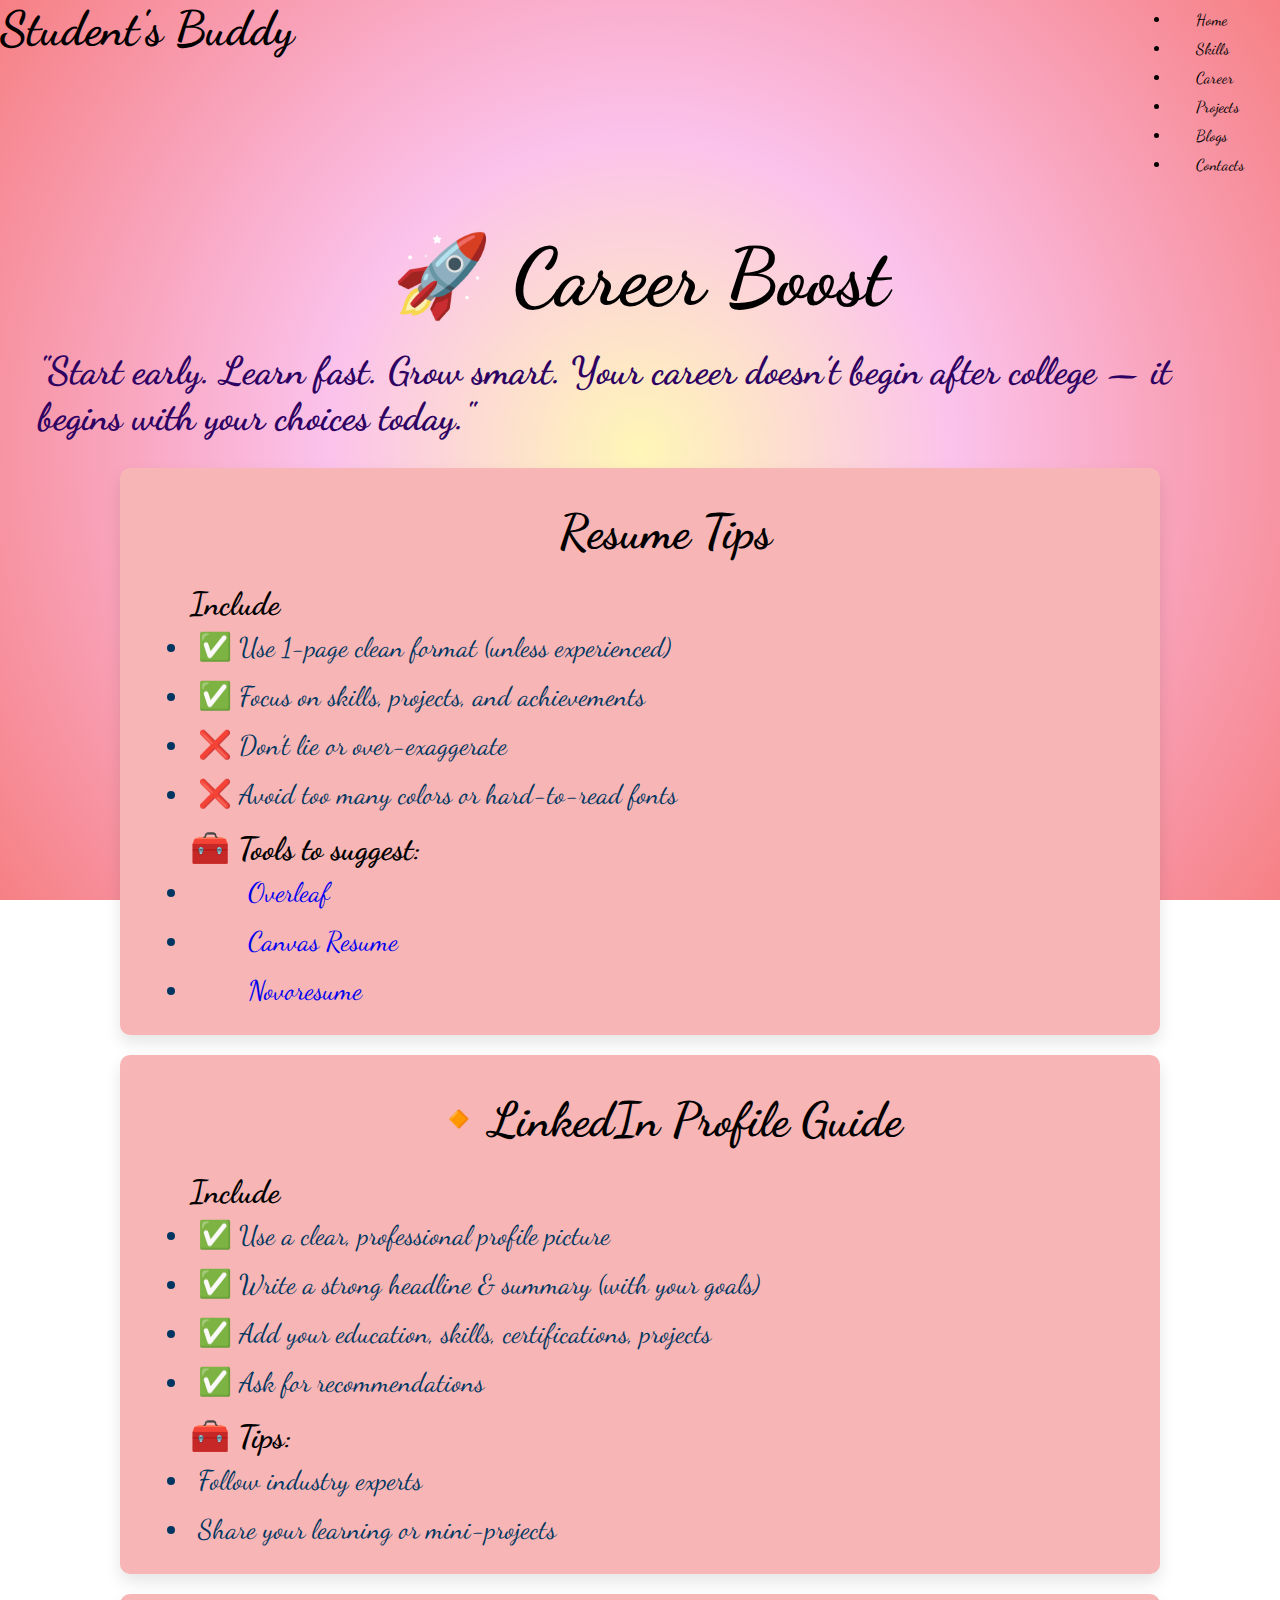
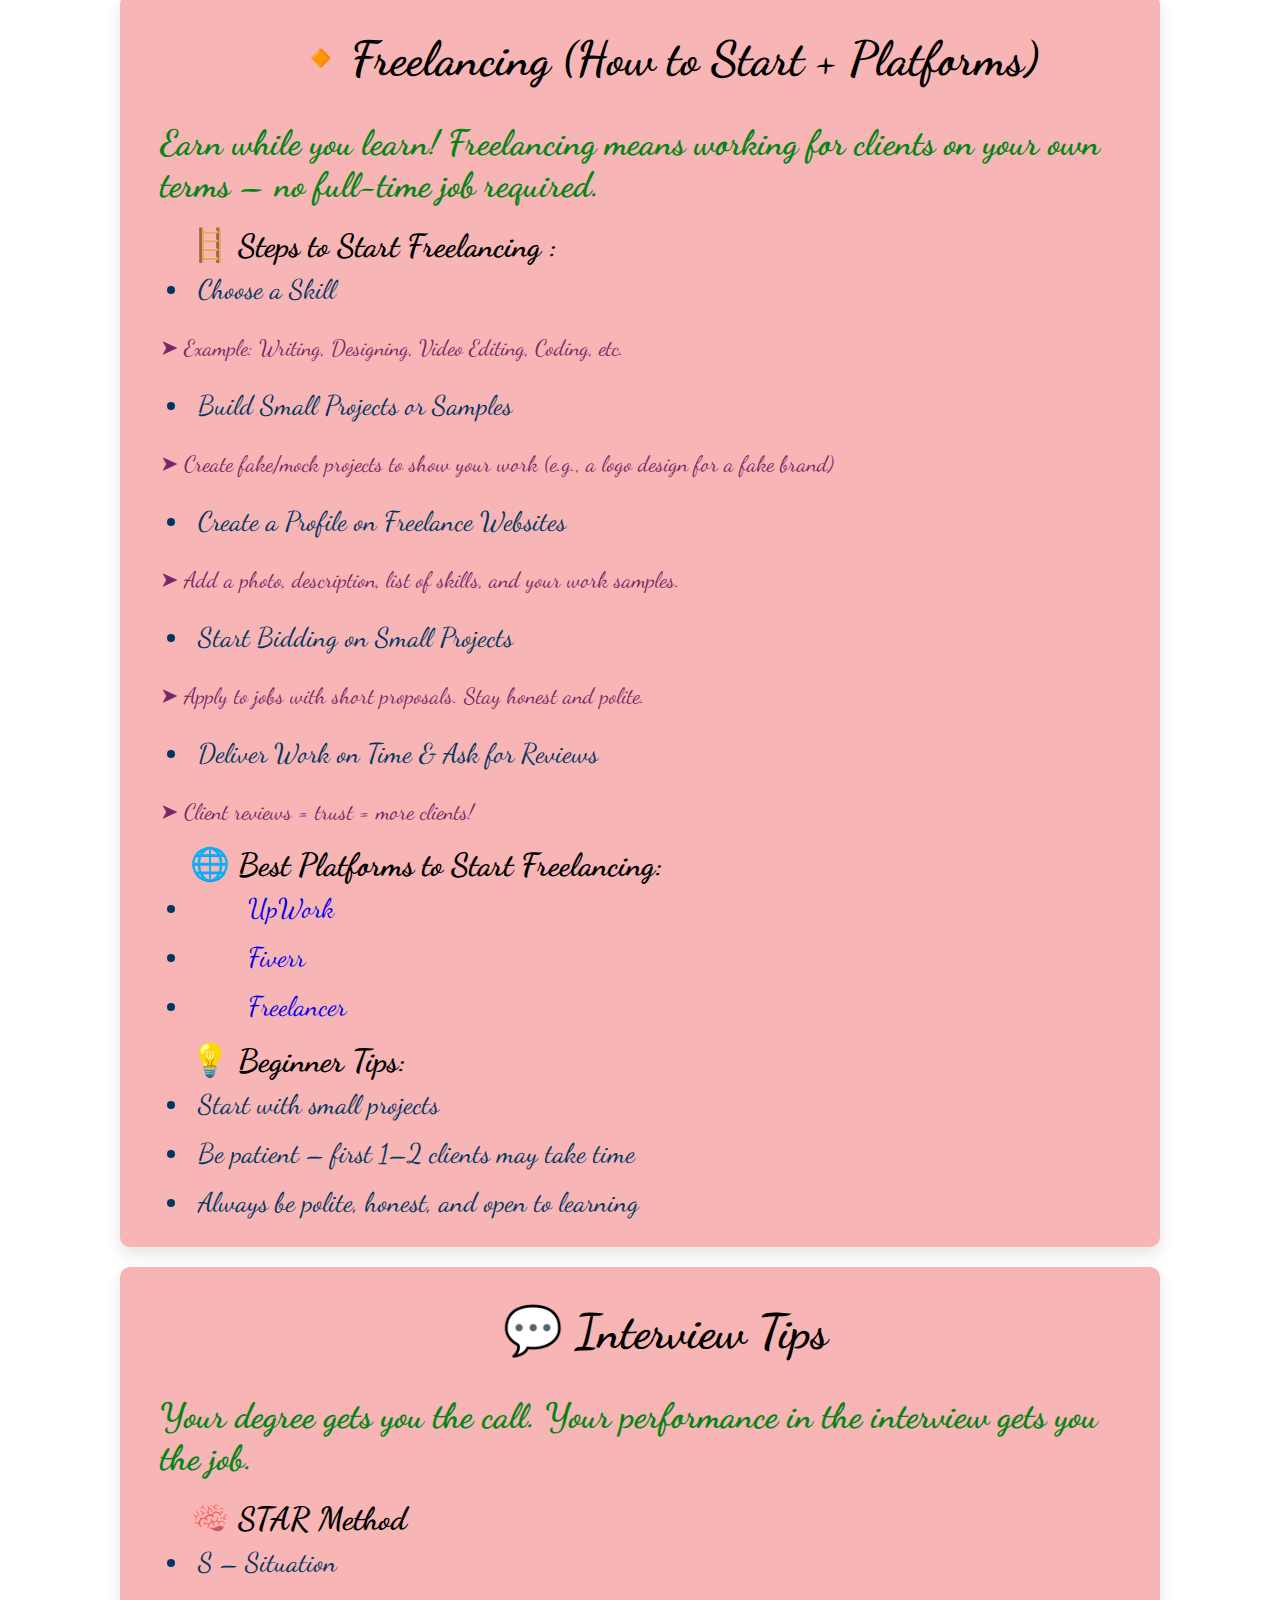
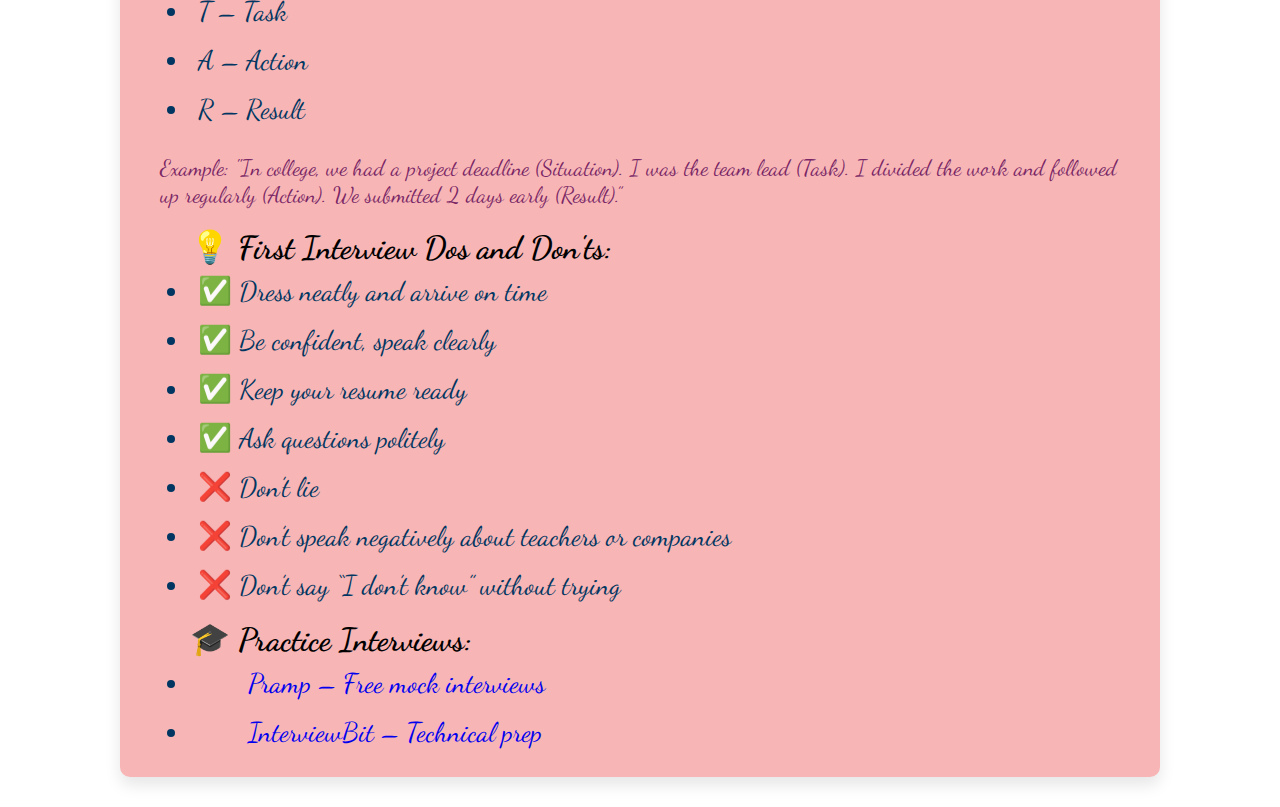
<file: career.html>
<!DOCTYPE html>
<html lang="en">
  <head>
    <meta charset="UTF-8" />
    <meta name="viewport" content="width=device-width, initial-scale=1.0" />
    <title>Career Boast</title>
    <link rel="stylesheet" href="style.css" />
    <link
      href="https://fonts.googleapis.com/css2?family=Dancing+Script&display=swap"
      rel="stylesheet"
    />
  </head>
  <body>
    <header>
        <nav class="navbar">
          <h1>Student's Buddy</h1>
          <ul>
            <li><a href="./index.html">Home</a></li>
            <li><a href="./skills.html">Skills</a></li>
            <li><a href="./career.html">Career</a></li>
            <li><a href="./project.html">Projects</a></li>
            <li><a href="./commingsoon.html">Blogs</a></li>
            <li><a href="./commingsoon.html">Contacts</a></li>
          </ul>
        </nav>
      </header>
    <section class="career">
      <div class="start">
        <h1>🚀 Career Boost</h2>
        <p>"Start early. Learn fast. Grow smart. Your career doesn’t begin after college — it begins with your choices today."</p>
      </div>
      <div class="card1">
        <h2>Resume Tips</h3>
        <h3>Include</h3>
        <ul>
            <li>✅ Use 1-page clean format (unless experienced)</li>
            <li>✅ Focus on skills, projects, and achievements</li>
            <li>❌ Don’t lie or over-exaggerate</li>
            <li>❌ Avoid too many colors or hard-to-read fonts</li>
        </ul>
        <h3>🧰 Tools to suggest:</h3>
        <ul>
            <li><a href="https://www.overleaf.com/gallery/tagged/cv">Overleaf</a></li>
            <li><a href="https://www.canva.com/resumes/">Canvas Resume </a></li>
            <li><a href="https://novoresume.com/">Novoresume</a></li>
        </ul>
      </div>
      <div class="card1">
        <h2>🔸LinkedIn Profile Guide</h3>
        <h3>Include</h3>
        <ul>
            <li>✅ Use a clear, professional profile picture</li>
            <li>✅ Write a strong headline & summary (with your goals)</li>
            <li>✅ Add your education, skills, certifications, projects</li>
            <li>✅ Ask for recommendations</li>
        </ul>
        <h3>🧰 Tips: </h3>
        <ul>
            <li>Follow industry experts</li>
            <li>Share your learning or mini-projects</li>        </ul>
      </div>

      <div class="card1">
        <h2>🔸Freelancing (How to Start + Platforms)</h2>
            <p class="about">Earn while you learn! Freelancing means working for clients on your own terms – no full-time job required.</p>
        <h3>🪜 Steps to Start Freelancing : </h3>
        <ul>
            <li class="freelancestep">Choose a Skill</li>
            <p>➤ Example: Writing, Designing, Video Editing, Coding, etc.</p>
            <li  class="freelancestep">Build Small Projects or Samples</li>
            <p>➤ Create fake/mock projects to show your work (e.g., a logo design for a fake brand)</p>
            <li  class="freelancestep">Create a Profile on Freelance Websites</li>
            <p>      ➤ Add a photo, description, list of skills, and your work samples.</p>
            <li  class="freelancestep">Start Bidding on Small Projects</li>
            <p>➤ Apply to jobs with short proposals. Stay honest and polite.</p>
            <li  class="freelancestep">Deliver Work on Time & Ask for Reviews</li>
            <p>➤ Client reviews = trust = more clients!</p>
        </ul>
        <h3>🌐 Best Platforms to Start Freelancing:</h3>
        <ul>
            <li><a href="https://www.upwork.com/">UpWork</a></li>
            <li><a href="https://www.fiverr.com/">Fiverr</a></li>
            <li><a href="https://www.freelancer.com/">Freelancer</a></li>
        </ul>
       <h3>💡 Beginner Tips:</h3>
       <ul>
        <li>Start with small projects</li>
        <li>Be patient – first 1–2 clients may take time       </li>
        <li>Always be polite, honest, and open to learning</li>
       </ul>
      </div>
      
      <div class="card1">
        <h2>💬 Interview Tips</h3>
            <p class="about">Your degree gets you the call. Your performance in the interview gets you the job.</p>
        <h3>🧠 STAR Method</h3>
        <ul>
            <li>S – Situation</li>
            <li>T – Task</li>
            <li>A – Action</li>
            <li>R – Result</li>
        </ul>
        <p>Example:
            "In college, we had a project deadline (Situation). I was the team lead (Task). I divided the work and followed up regularly (Action). We submitted 2 days early (Result).”</p>
            <h3>💡 First Interview Dos and Don'ts:</h3>
            <ul>
                <li>✅ Dress neatly and arrive on time</li>
                <li>✅ Be confident, speak clearly</li>
                <li>✅  Keep your resume ready</li>
                <li>✅ Ask questions politely</li>
                <li>❌ Don’t lie</li>
                <li>❌ Don’t speak negatively about teachers or companies</li>
                <li>❌ Don’t say “I don’t know” without trying</li>
            </ul>
        <h3>🎓 Practice Interviews:</h3>
        <ul>
            <li><a href="https://www.pramp.com/#/">Pramp – Free mock interviews</a></li>
            <li><a href="https://www.interviewbit.com/">InterviewBit – Technical prep</a></li>
        </ul>
      </div>


    </section>
  </body>
</html>
</file>
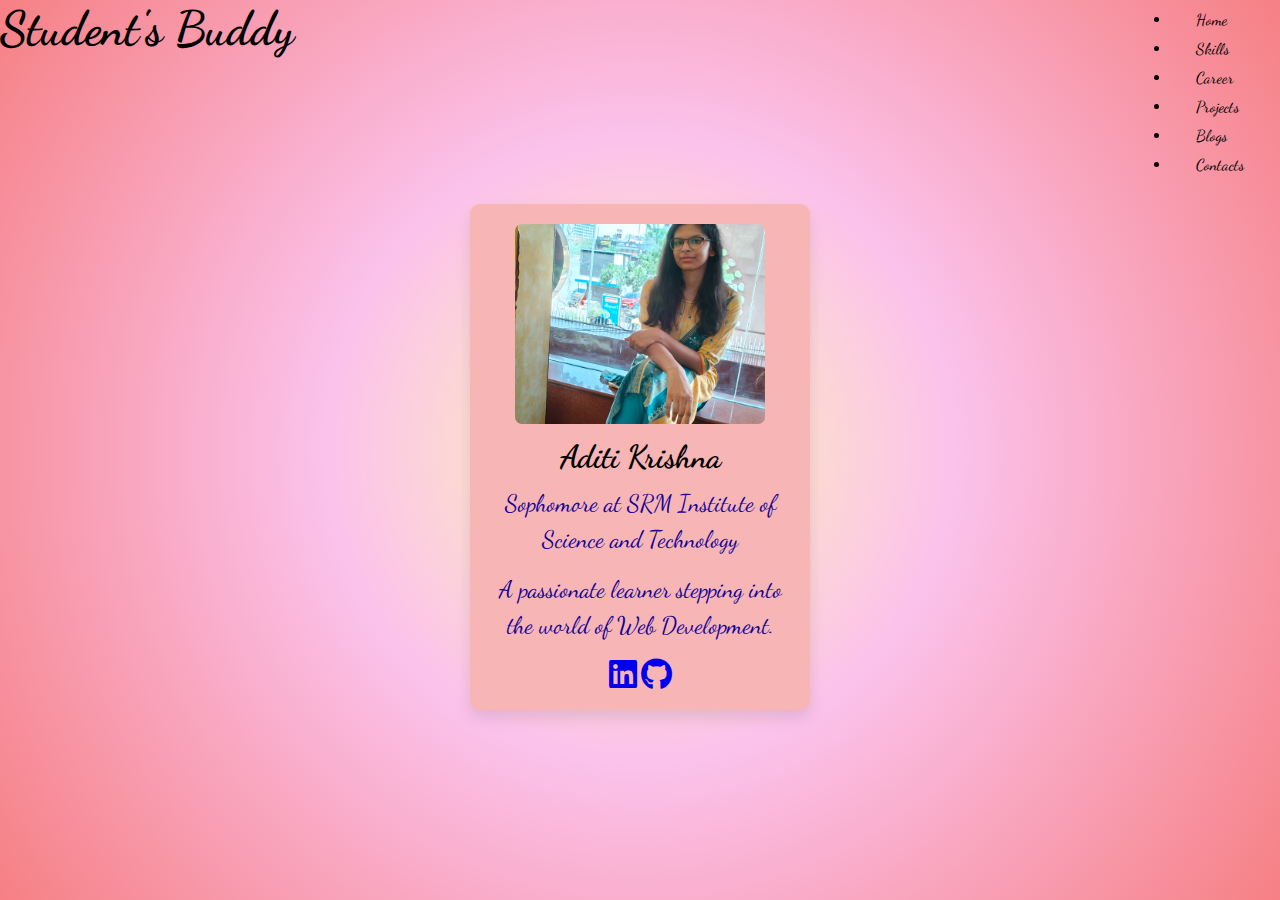
<file: contact.html>
<!DOCTYPE html>
<html lang="en">
  <head>
    <meta charset="UTF-8" />
    <meta name="viewport" content="width=device-width, initial-scale=1.0" />
    <title>Document</title>
    <link rel="stylesheet" href="style.css" />
    <link
      rel="stylesheet"
      href="https://cdnjs.cloudflare.com/ajax/libs/font-awesome/6.4.0/css/all.min.css"
    />
    <link
      href="https://fonts.googleapis.com/css2?family=Dancing+Script&display=swap"
      rel="stylesheet"
    />
  </head>
  <body>
    <header>
      <nav class="navbar">
        <h1>Student's Buddy</h1>
        <ul>
          <li><a href="./index.html">Home</a></li>
          <li><a href="./skills.html">Skills</a></li>
          <li><a href="./career.html">Career</a></li>
          <li><a href="./project.html">Projects</a></li>
          <li><a href="./commingsoon.html">Blogs</a></li>
          <li><a href="./commingsoon.html">Contacts</a></li>
        </ul>
      </nav>
    </header>
    <section class="contact">
      <div class="card3">
        <img src="./myprofile.jpg" alt="" class="myprofile" />
        <h3>Aditi Krishna</h3>
        <p>Sophomore at SRM Institute of Science and Technology</p>
        <p>A passionate learner stepping into the world of Web Development.</p>
        <a href="www.linkedin.com/in/akkrishna"
          ><i class="fab fa-linkedin fa-2x"></i
        ></a>
        <a href="https://github.com/aditikrishsharma"
          ><i class="fab fa-github fa-2x"></i
        ></a>
      </div>
    </section>
  </body>
</html>
</file>
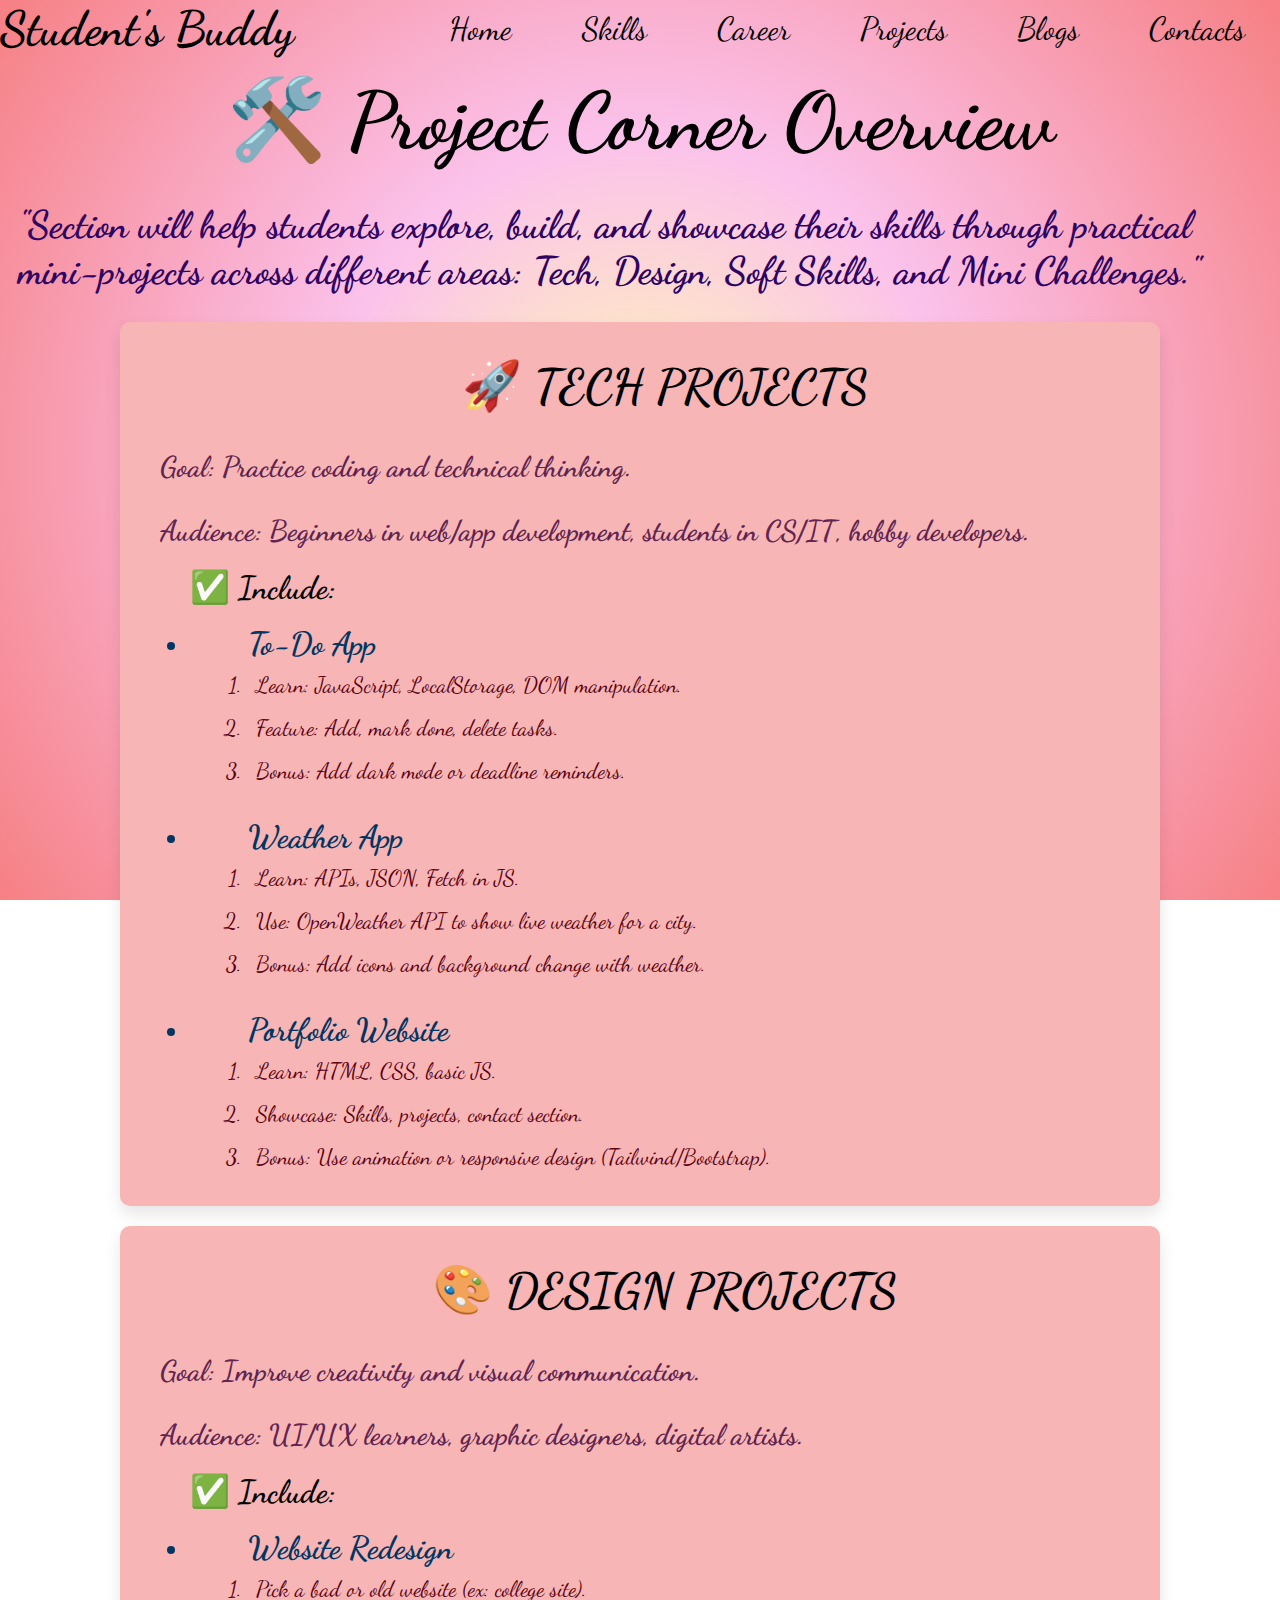
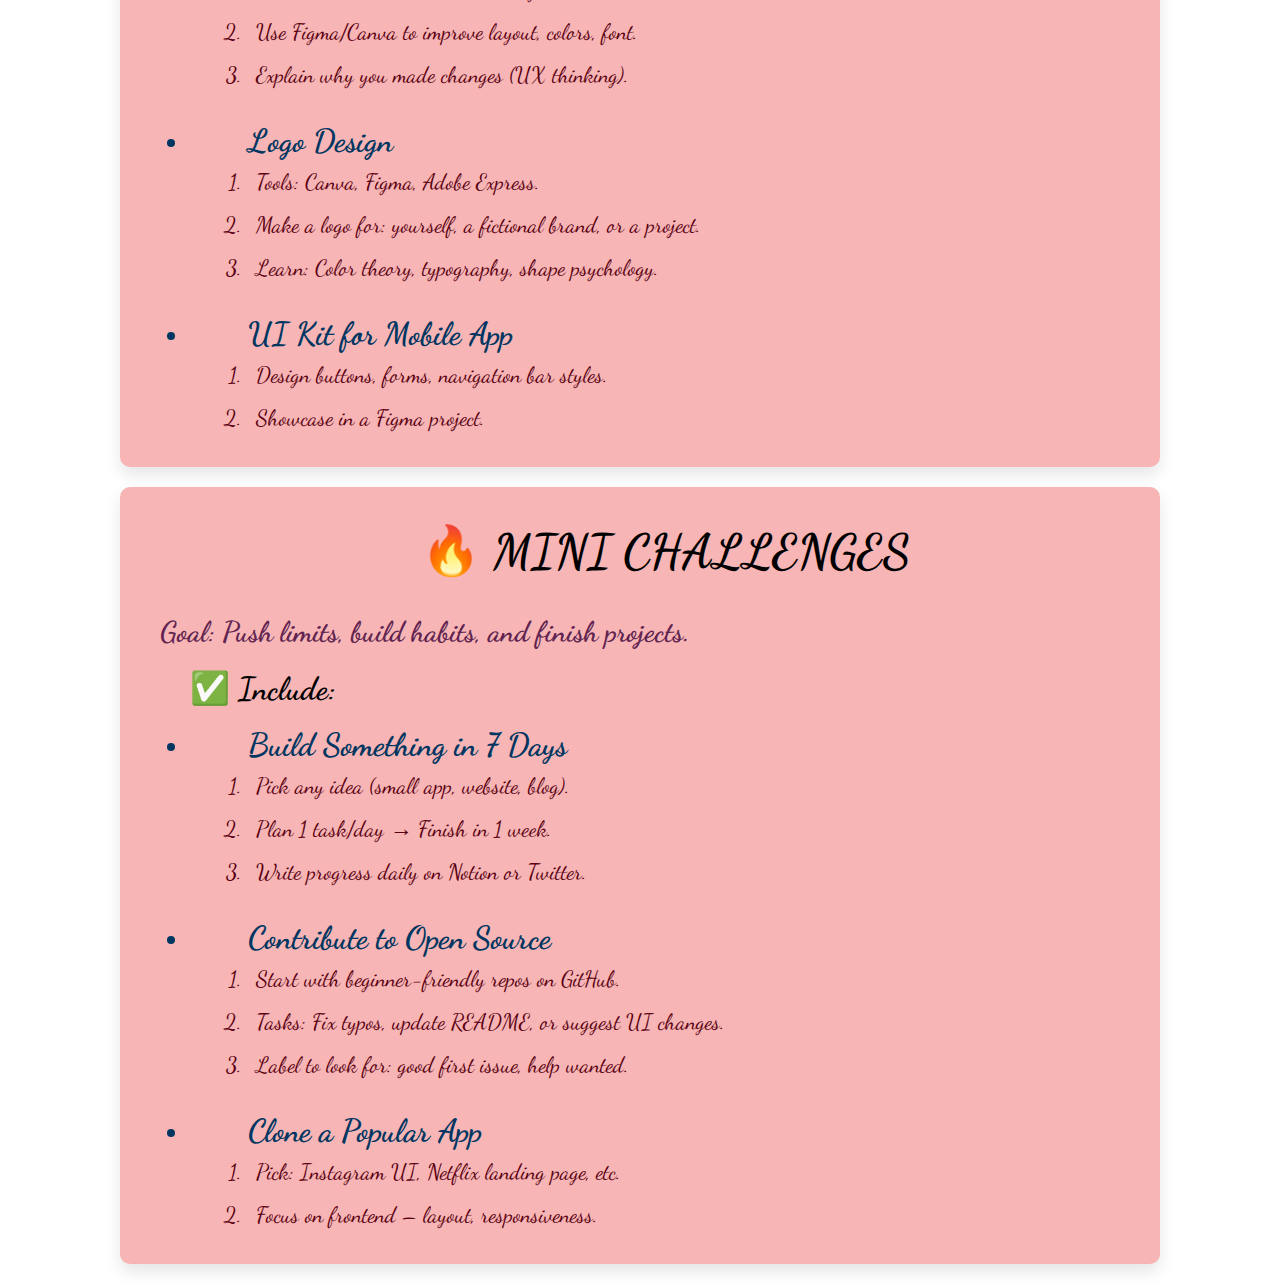
<file: project.html>
<!DOCTYPE html>
<html lang="en">
  <head>
    <meta charset="UTF-8" />
    <meta name="viewport" content="width=device-width, initial-scale=1.0" />
    <title>Study Buddy</title>
    <link
      href="https://fonts.googleapis.com/css2?family=Dancing+Script&display=swap"
      rel="stylesheet"
    />
    <link rel="stylesheet" href="style.css" />
    <link
      rel="stylesheet"
      href="https://cdnjs.cloudflare.com/ajax/libs/font-awesome/6.4.0/css/all.min.css"
    />
  </head>
  <body>
    <header>
      <nav class="navbar">
        <h1>Student's Buddy</h1>
        <div class="hamburger">
          <i class="fas fa-bars"></i>
        </div>
        <ul class="nav-links">
          <li><a href="./index.html">Home</a></li>
          <li><a href="./skills.html">Skills</a></li>
          <li><a href="./career.html">Career</a></li>
          <li><a href="./project.html">Projects</a></li>
          <li><a href="./commingsoon.html">Blogs</a></li>
          <li><a href="./contact.html">Contacts</a></li>
        </ul>
      </nav>
    </header>
    <section class="project">
      <h1>🛠️ Project Corner Overview</h1>
      <p>
        "Section will help students explore, build, and showcase their skills
        through practical mini-projects across different areas: Tech, Design,
        Soft Skills, and Mini Challenges."
      </p>
      <div class="card2">
        <h2>🚀 TECH PROJECTS</h2>
        <p>Goal: Practice coding and technical thinking.</p>
        <p>
          Audience: Beginners in web/app development, students in CS/IT, hobby
          developers.
        </p>
        <h3>✅ Include:</h3>
        <ul>
          <li>
            <h3>To-Do App</h3>
            <ol>
              <li>Learn: JavaScript, LocalStorage, DOM manipulation.</li>
              <li>Feature: Add, mark done, delete tasks.</li>
              <li>Bonus: Add dark mode or deadline reminders.</li>
            </ol>
          </li>

          <li>
            <h3>Weather App</h3>
            <ol>
              <li>Learn: APIs, JSON, Fetch in JS.</li>
              <li>Use: OpenWeather API to show live weather for a city.</li>
              <li>Bonus: Add icons and background change with weather.</li>
            </ol>
          </li>

          <li>
            <h3>Portfolio Website</h3>
            <ol>
              <li>Learn: HTML, CSS, basic JS.</li>
              <li>Showcase: Skills, projects, contact section.</li>
              <li>
                Bonus: Use animation or responsive design (Tailwind/Bootstrap).
              </li>
            </ol>
          </li>
        </ul>
      </div>

      <div class="card2">
        <h2>🎨 DESIGN PROJECTS</h2>
        <p>Goal: Improve creativity and visual communication.</p>
        <p>Audience: UI/UX learners, graphic designers, digital artists.</p>
        <h3>✅ Include:</h3>
        <ul>
          <li>
            <h3>Website Redesign</h3>
            <ol>
              <li>Pick a bad or old website (ex: college site).</li>
              <li>Use Figma/Canva to improve layout, colors, font.</li>
              <li>Explain why you made changes (UX thinking).</li>
            </ol>
          </li>

          <li>
            <h3>Logo Design</h3>
            <ol>
              <li>Tools: Canva, Figma, Adobe Express.</li>
              <li>
                Make a logo for: yourself, a fictional brand, or a project.
              </li>
              <li>Learn: Color theory, typography, shape psychology.</li>
            </ol>
          </li>

          <li>
            <h3>UI Kit for Mobile App</h3>
            <ol>
              <li>Design buttons, forms, navigation bar styles.</li>
              <li>Showcase in a Figma project.</li>
            </ol>
          </li>
        </ul>
      </div>

      <div class="card2">
        <h2>🔥 MINI CHALLENGES</h2>
        <p>Goal: Push limits, build habits, and finish projects.</p>
        <h3>✅ Include:</h3>
        <ul>
          <li>
            <h3>Build Something in 7 Days</h3>
            <ol>
              <li>Pick any idea (small app, website, blog).</li>
              <li>Plan 1 task/day → Finish in 1 week.</li>
              <li>Write progress daily on Notion or Twitter.</li>
            </ol>
          </li>

          <li>
            <h3>Contribute to Open Source</h3>
            <ol>
              <li>Start with beginner-friendly repos on GitHub.</li>
              <li>Tasks: Fix typos, update README, or suggest UI changes.</li>
              <li>Label to look for: good first issue, help wanted.</li>
            </ol>
          </li>

          <li>
            <h3>Clone a Popular App</h3>
            <ol>
              <li>Pick: Instagram UI, Netflix landing page, etc.</li>
              <li>Focus on frontend – layout, responsiveness.</li>
            </ol>
          </li>
        </ul>
      </div>
    </section>
    <script defer src="script.js"></script>
  </body>
</html>
</file>
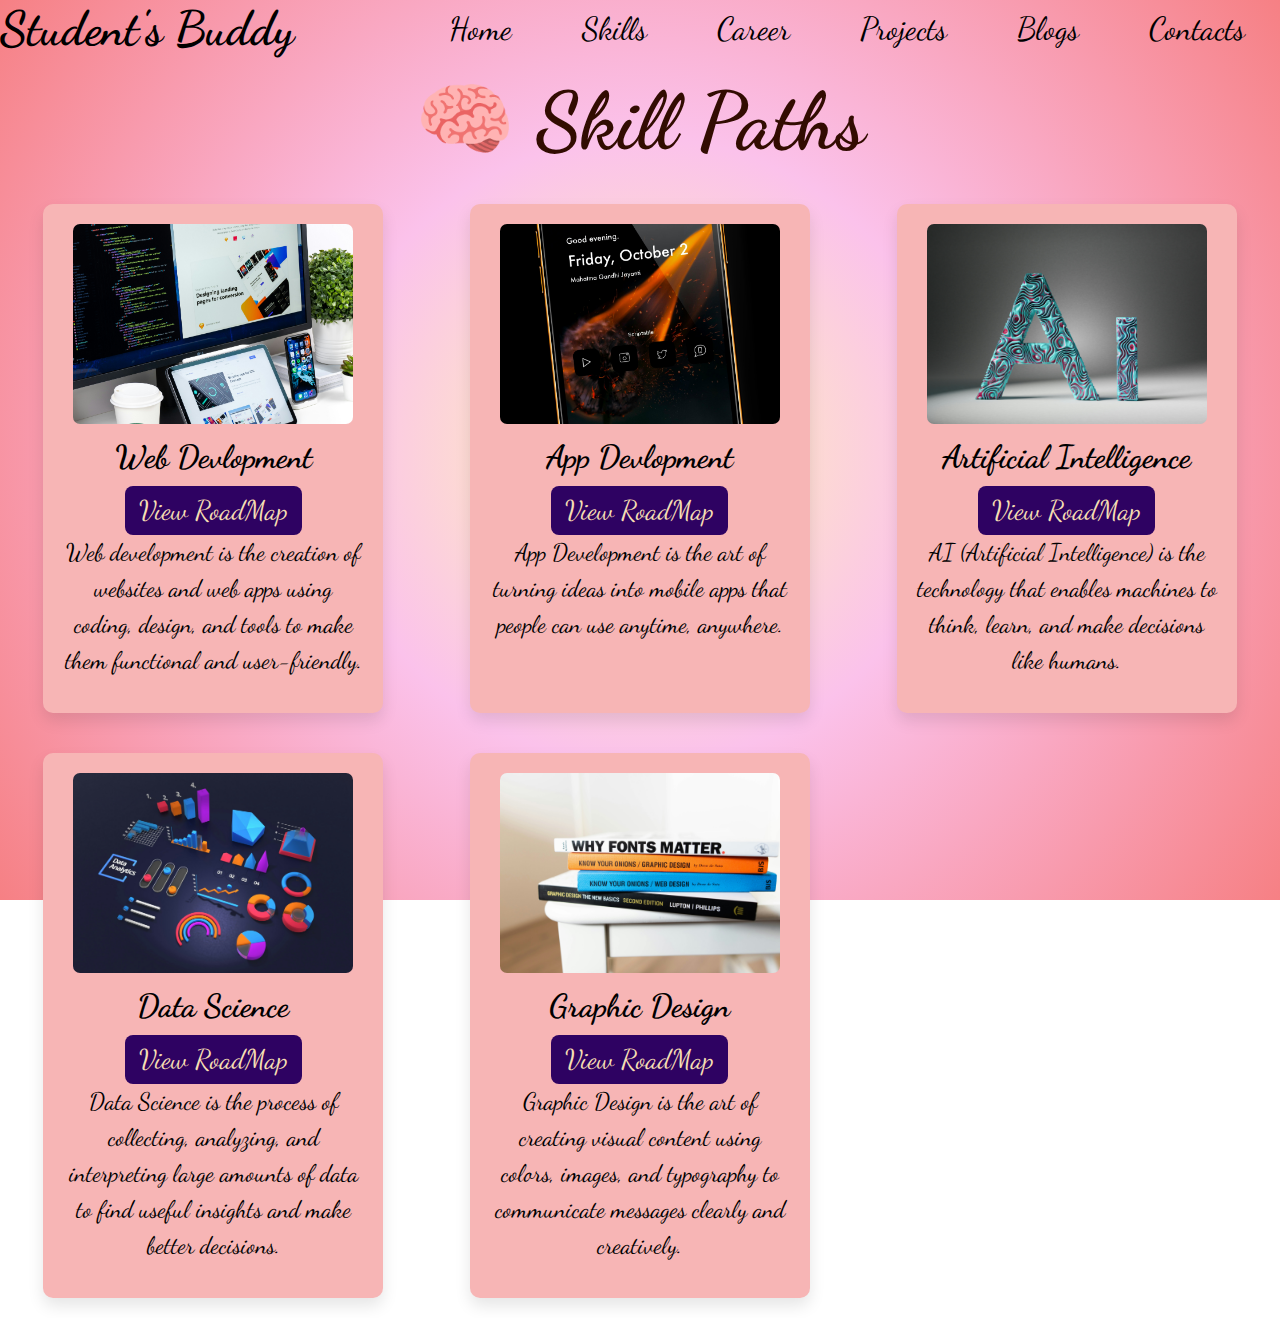
<file: skills.html>
<!DOCTYPE html>
<html lang="en">
  <head>
    <meta charset="UTF-8" />
    <meta name="viewport" content="width=device-width, initial-scale=1.0" />
    <title>Study Buddy</title>
    <link
      href="https://fonts.googleapis.com/css2?family=Dancing+Script&display=swap"
      rel="stylesheet"
    />
    <link rel="stylesheet" href="style.css" />
    <link
      rel="stylesheet"
      href="https://cdnjs.cloudflare.com/ajax/libs/font-awesome/6.4.0/css/all.min.css"
    />
  </head>
  <body>
    <header>
      <nav class="navbar">
        <h1>Student's Buddy</h1>
        <div class="hamburger">
          <i class="fas fa-bars"></i>
        </div>
        <ul class="nav-links">
          <li><a href="./index.html">Home</a></li>
          <li><a href="./skills.html">Skills</a></li>
          <li><a href="./career.html">Career</a></li>
          <li><a href="./project.html">Projects</a></li>
          <li><a href="./commingsoon.html">Blogs</a></li>
          <li><a href="./contact.html">Contacts</a></li>
        </ul>
      </nav>
    </header>
    <h1 class="skillstart">🧠 Skill Paths</h1>
    <section class="skillsection" id="skills">
      <div class="card">
        <img src="./WebDevlopment.jpg" alt="" class="logo" />
        <h3>Web Devlopment</h3>
        <a href="https://roadmap.sh/full-stack" class="viewbtn">View RoadMap</a>
        <p>
          Web development is the creation of websites and web apps using coding,
          design, and tools to make them functional and user-friendly.
        </p>
      </div>
      <div class="card">
        <img src="./AppDevlopment.jpg" alt="" class="logo" />
        <h3>App Devlopment</h3>
        <a href="https://roadmap.sh/android" class="viewbtn">View RoadMap</a>
        <p>
          App Development is the art of turning ideas into mobile apps that
          people can use anytime, anywhere.
        </p>
      </div>
      <div class="card">
        <img src="./AI.jpg" alt="" class="logo" />
        <h3>Artificial Intelligence</h3>
        <a href="https://roadmap.sh/ai-engineer" class="viewbtn"
          >View RoadMap</a
        >
        <p>
          AI (Artificial Intelligence) is the technology that enables machines
          to think, learn, and make decisions like humans.
        </p>
      </div>
      <div class="card">
        <img src="./DataScience.jpg" alt="" class="logo" />
        <h3>Data Science</h3>
        <a
          href="https://www.geeksforgeeks.org/blogs/data-scientist-roadmap/"
          class="viewbtn"
          >View RoadMap</a
        >
        <p>
          Data Science is the process of collecting, analyzing, and interpreting
          large amounts of data to find useful insights and make better
          decisions.
        </p>
      </div>
      <div class="card">
        <img src="./GraphicDesign.jpg" alt="" class="logo" />
        <h3>Graphic Design</h3>
        <a
          href="https://www.geeksforgeeks.org/websites-apps/getting-started-with-graphic-design/"
          class="viewbtn"
          >View RoadMap</a
        >
        <p>
          Graphic Design is the art of creating visual content using colors,
          images, and typography to communicate messages clearly and creatively.
        </p>
      </div>
    </section>
    <script defer src="script.js"></script>
  </body>
</html>
</file>
<file: style.css>
* {
  margin: 0;
  padding: 0;
}
body {
  background: radial-gradient(
    circle at center,
    #fff6b7 0%,
    #fbc2eb 40%,
    #f68084 100%
  );
  font-family: "Dancing Script", cursive;
  background-attachment: fixed;
  min-height: 100vh;
}

.navbar {
  justify-content: space-between;
  display: flex;
}
.navbar h1 {
  font-size: 3rem;
  padding: 0;
  font-weight: bolder;
  margin: 5 10px 0 0;
}
.nav-links {
  list-style: none;
  display: flex;
  justify-content: space-between;
  font-size: 2rem;
}
.navbar ul li {
  margin: 10px;
}
.navbar ul li a {
  padding: 5px;
  margin: 20px;
  color: black;
  text-decoration: none;
  justify-content: space-between;
}
.hamburger {
  display: none;
  font-size: 2.5rem;
  cursor: pointer;
}
.section1 {
  display: flex;
  padding: 20px;
  margin: 20px;
  justify-content: center;
}

.section1 .left p {
  margin: 20px 50px 0 50px;
  font-size: 6rem;
  text-align: center;

  font-weight: bolder;

  padding: 30px;
  color: #260157;
  font-family: "Dancing Script", cursive;
}
.section1 .left {
  display: flex;
  flex-direction: column;
  align-items: center;
}

.section1 .right img {
  width: 400px;
  object-fit: cover;
  height: 300px;
  margin: 70px;
  border-radius: 20px;

  justify-content: space-between;
  align-items: center;
}
.explorebtn {
  display: inline-block;
  font-size: 2.5rem;
  margin: 20px auto;
  background: linear-gradient(to right, #06de23, #d7390e);
  padding: 17px;
  border-radius: 30px;

  text-decoration: none;
  color: black;
}

.about h2 {
  margin: 40px;
  padding: 10px;
  color: black;
  font-size: 2.5rem;
}

.about {
  margin: 50px;
  padding: 15px;
  font-size: 2rem;
  color: rgb(2, 81, 55);
  font-weight: bold;
}
.about p {
  padding: 10px;
}
.about li {
  padding: 10px;
}
.quotes {
  text-align: center;
  margin: 20px 0 10px 0;
  padding: 25px;
  font-size: 3rem;
  color: #2e0262;
  font-weight: bold;
}
.skillsection {
  display: grid;
  grid-template-columns: repeat(3, 1fr);
}
.skillstart {
  font-size: 5rem;
  padding: 15px;
  text-align: center;
  color: #320c01;
}
.card {
  max-width: 90%;
  width: 300px;
  background-color: #f7b5b5;
  text-align: center;
  height: auto;
  padding: 20px;
  border-radius: 10px;
  margin: 20px auto; /* Centered and mobile-friendly */
  box-shadow: 0 8px 16px rgba(0, 0, 0, 0.1);
}

.card h3 {
  font-size: 2rem;
  margin-bottom: 10px;
}
.card p {
  font-size: 1.5rem;
  margin-bottom: 14px;
  line-height: 1.5;
}
.card img {
  align-items: center;
  width: 280px;
  margin-bottom: 10px;
  object-fit: cover;
  height: 200px;
  border-radius: 7px;
}
.viewbtn {
  display: inline-block;
  background-color: #2e0262;
  color: wheat;
  padding: 8px 14px;
  border-radius: 8px;
  text-decoration: none;
  font-size: 1.7rem;
}
.career {
  margin: 30px;
  gap: 30px;
}
.career .start h1 {
  text-align: center;
  padding: 15px;
  font-size: 5rem;
}
.career .start p {
  font-size: 2.4rem;
  color: #2e0262;
  font-weight: bold;
  padding: 8px;
  margin-bottom: 10px;
}
.card1 {
  max-width: 90%;
  width: 1000px;
  background-color: #f7b5b5;
  height: auto;
  padding: 20px;
  border-radius: 10px;
  margin: 20px auto; /* Centered and mobile-friendly */
  box-shadow: 0 8px 16px rgba(0, 0, 0, 0.1);
}
.card1 h2 {
  padding: 15px;
  margin-left: 50px;
  font-size: 3rem;
  text-align: center;
}
.card1 h3 {
  margin-left: 50px;
  margin-top: 10px;
  font-size: 2rem;
}

.card1 ul li {
  margin-left: 50px;
  padding: 8px;
  color: rgb(0, 54, 97);
  font-size: 1.7rem;
}
.card1 ul li a {
  margin-left: 50px;
  text-decoration: none;
  list-style: none;
}
.card1 p {
  margin: 10px;
  padding: 10px;
  color: #5f0556d3;
  font-size: 1.4rem;
}
.card1 .about {
  font-size: 2.2rem;
  color: #058516;
}
.project h1 {
  text-align: center;
  font-size: 5rem;
  padding: 15px;
}
.project p {
  font-size: 2.4rem;
  color: #2e0262;
  font-weight: bold;
  padding: 8px;
  margin: 10px;
}

.card2 {
  max-width: 90%;
  width: 1000px;
  background-color: #f7b5b5;
  height: auto;
  padding: 20px;
  border-radius: 10px;
  margin: 20px auto; /* Centered and mobile-friendly */
  box-shadow: 0 8px 16px rgba(0, 0, 0, 0.1);
}
.card2 h2 {
  padding: 15px;
  margin-left: 50px;
  font-size: 3rem;
  text-align: center;
}
.card2 h3 {
  margin-left: 50px;
  margin-top: 10px;
  font-size: 2rem;
}

.card2 ul li {
  margin-left: 50px;
  padding: 8px;

  color: rgb(0, 54, 97);
  font-size: 1.7rem;
}
.card2 ol li {
  margin-left: 50px;
  padding: 8px;

  color: rgb(90, 0, 17);
  font-size: 1.4rem;
}

.card2 p {
  margin: 10px;
  padding: 10px;
  color: #41033bd3;
  font-size: 1.8rem;
}

.comingsoon {
  text-align: center;
  align-items: center;
  padding: 30px;
  margin: 30px;
  font-size: 5rem;
  color: #7ecc00;
}

@media (max-width: 768px) {
  .navbar {
    flex-direction: column;
    align-items: center;
  }

  .nav-links {
    display: none;
    flex-direction: column;
    background: radial-gradient(
      circle at center,
      #fff6b7 0%,
      #fbc2eb 40%,
      #f68084 100%
    );
    width: 100%;
    text-align: center;
    padding: 10px 0;
  }

  .nav-links.active {
    display: flex;
  }

  .hamburger {
    display: block;
    margin-top: 10px;
  }

  .navbar h1 {
    font-size: 2.5rem;
    margin: 10px 0;
  }

  .section1 {
    flex-direction: column;
    align-items: center;
    padding: 10px;
  }

  .section1 .left p {
    font-size: 3.5rem;
    margin: 20px;
    padding: 15px;
  }

  .section1 .right img {
    width: 90%;
    height: auto;
    margin: 20px 0;
  }

  .explorebtn {
    font-size: 2rem;
    margin: 20px auto;
    display: block;
    text-align: center;
  }

  .about {
    margin: 20px;
    padding: 10px;
    font-size: 1.6rem;
  }

  .about h2 {
    font-size: 2rem;
  }

  .quotes {
    font-size: 2.2rem;
  }

  .skillsection {
    grid-template-columns: 1fr;
    gap: 20px;
  }

  .skillstart {
    font-size: 3.5rem;
  }

  .card {
    width: 90%;
    margin: 20px auto;
  }

  .card img {
    width: 100%;
    height: auto;
  }

  .career .start h1,
  .project h1,
  .comingsoon {
    font-size: 3.5rem;
  }

  .career .start p,
  .project p {
    font-size: 1.8rem;
  }

  .card1,
  .card2 {
    width: 95%;
    padding: 15px;
  }

  .card1 h2,
  .card2 h2 {
    font-size: 2.5rem;
  }

  .card1 h3,
  .card2 h3 {
    font-size: 1.8rem;
  }

  .card1 ul li,
  .card2 ul li,
  .card2 ol li {
    font-size: 1.4rem;
    margin-left: 20px;
  }

  .card1 p,
  .card2 p {
    font-size: 1.4rem;
  }

  .viewbtn {
    font-size: 1.4rem;
    padding: 6px 12px;
  }
}

.card3 {
  max-width: 90%;
  width: 300px;
  background-color: #f7b5b5;
  text-align: center;
  height: auto;
  padding: 20px;
  border-radius: 10px;
  margin: 20px auto; /* Centered and mobile-friendly */
  box-shadow: 0 8px 16px rgba(0, 0, 0, 0.1);
}

.card3 img {
  align-items: center;
  width: 250px;
  margin-bottom: 10px;
  object-fit: cover;
  height: 200px;
  border-radius: 7px;
}

.card3 p {
  color: rgb(19, 2, 149);
  font-size: 1.5rem;
  margin-bottom: 14px;
  line-height: 1.5;
}
.card3 h3 {
  font-size: 2rem;
  margin-bottom: 10px;
}
</file>
